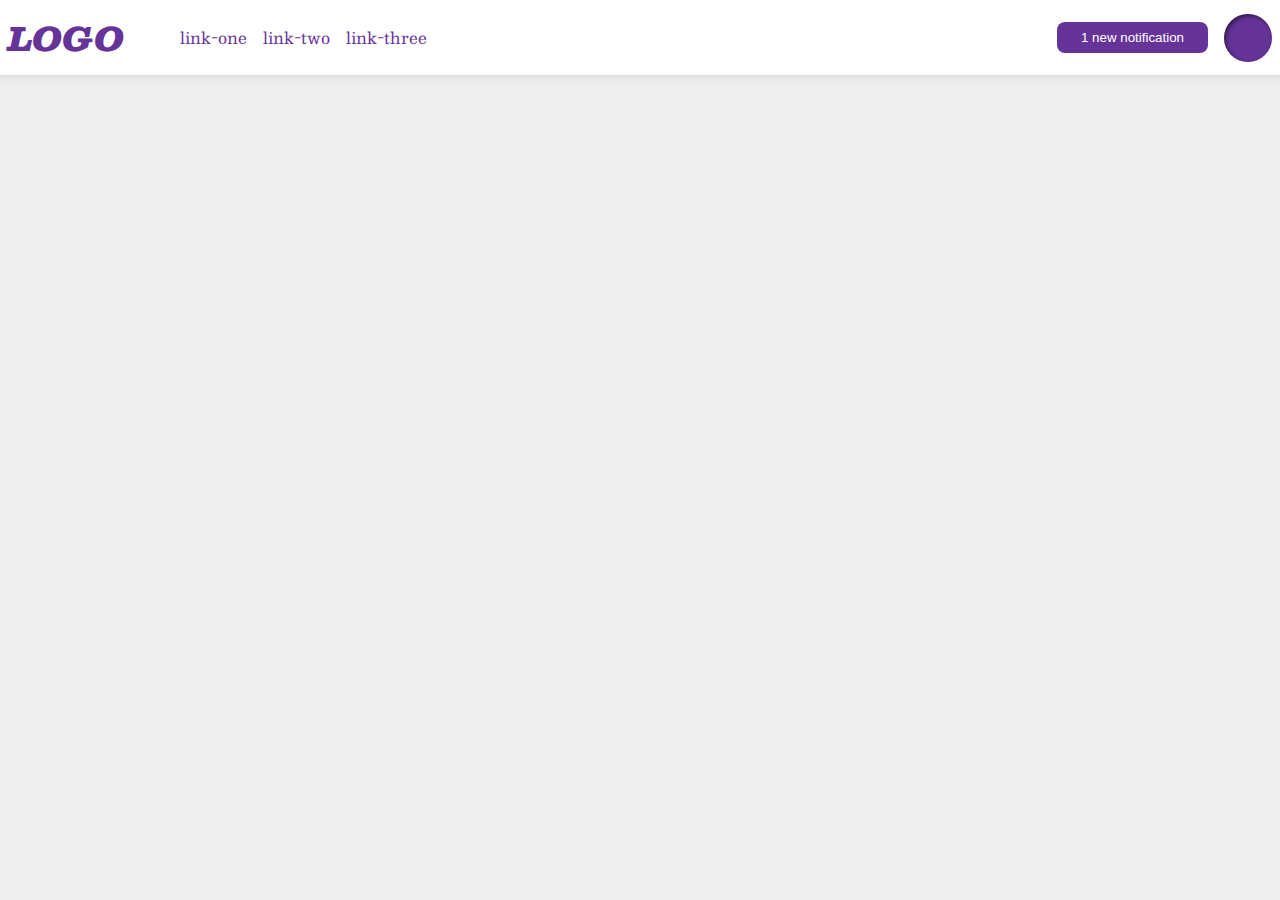
<file: flex/03-flex-header-2/index.html>
<!DOCTYPE html>
<html lang="en">
  <head>
    <meta charset="UTF-8">
    <meta http-equiv="X-UA-Compatible" content="IE=edge">
    <meta name="viewport" content="width=device-width, initial-scale=1.0">
    <title>Flex Header 2</title>
    <link rel="stylesheet" href="style.css">
  </head>
  <body>
    <div class="header">
      <div class="left">
        <div class="logo">
          LOGO
        </div>
        <ul class="links">
          <li><a href="google.com">link-one</a></li>
          <li><a href="google.com">link-two</a></li>
          <li><a href="google.com">link-three</a></li>
        </ul>
      </div>
      <div class="right">
        <button class="notifications">
          1 new notification
        </button>
        <div class="profile-image"></div>
      </div>
      </div>
  </body>
</html>
</file>
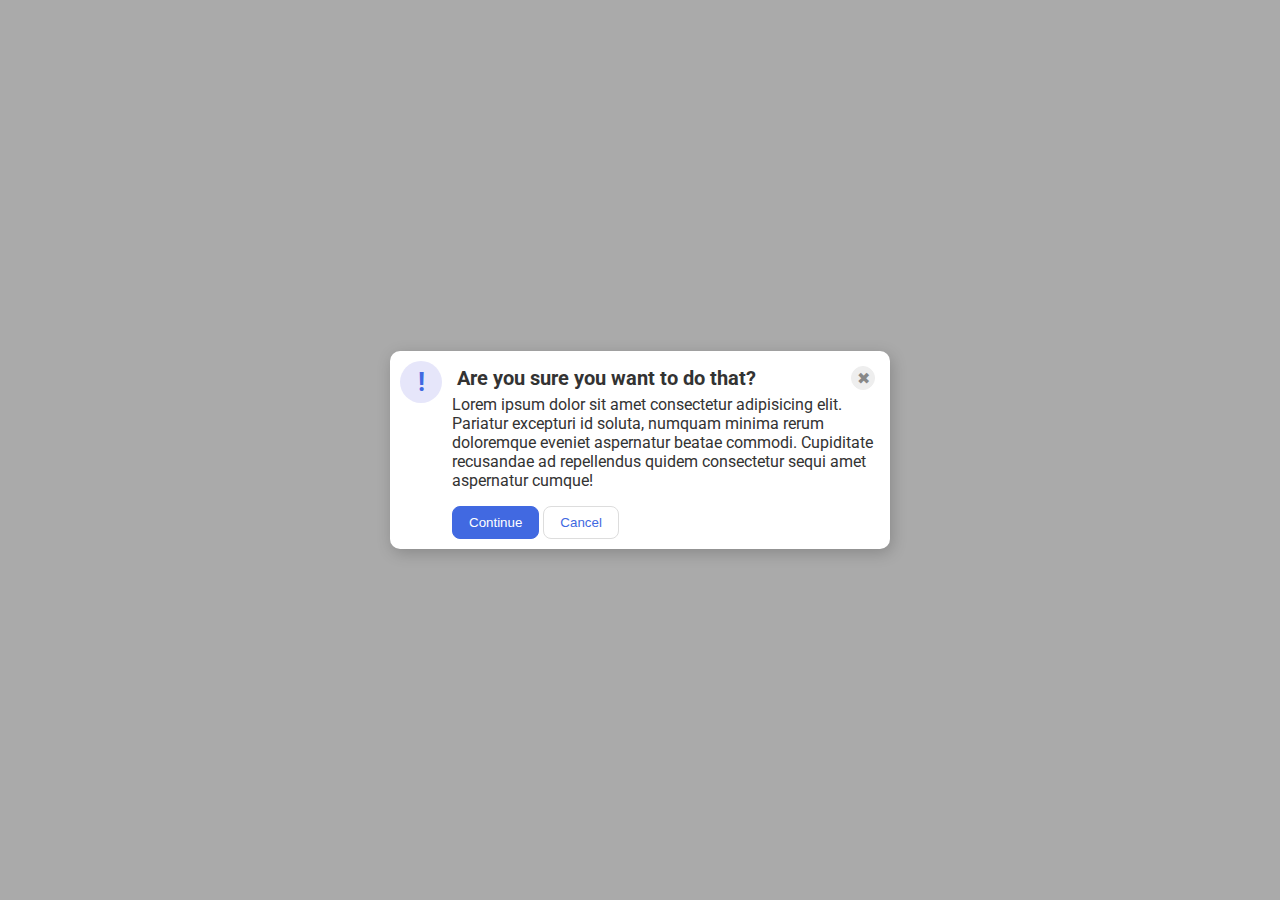
<file: flex/05-flex-modal/index.html>
<!DOCTYPE html>
<html lang="en">
  <head>
    <meta charset="UTF-8">
    <meta http-equiv="X-UA-Compatible" content="IE=edge">
    <meta name="viewport" content="width=device-width, initial-scale=1.0">
    <link rel="stylesheet" href="style.css">
    <title>Modal</title>
  </head>
  <body>
    <div class="modal">
      <div class="icon">!</div>

      <div class="container">
        <div class="header">Are you sure you want to do that?
          <button class="close-button">✖</button>
        </div>

        <div class="text">Lorem ipsum dolor sit amet consectetur adipisicing elit. Pariatur excepturi id soluta, numquam minima rerum doloremque eveniet aspernatur beatae commodi. Cupiditate recusandae ad repellendus quidem consectetur sequi amet aspernatur cumque!</div>
          <button class="continue">Continue</button>
          <button class="cancel">Cancel</button>

      </div>


    </div>
  </body>
</html>
</file>
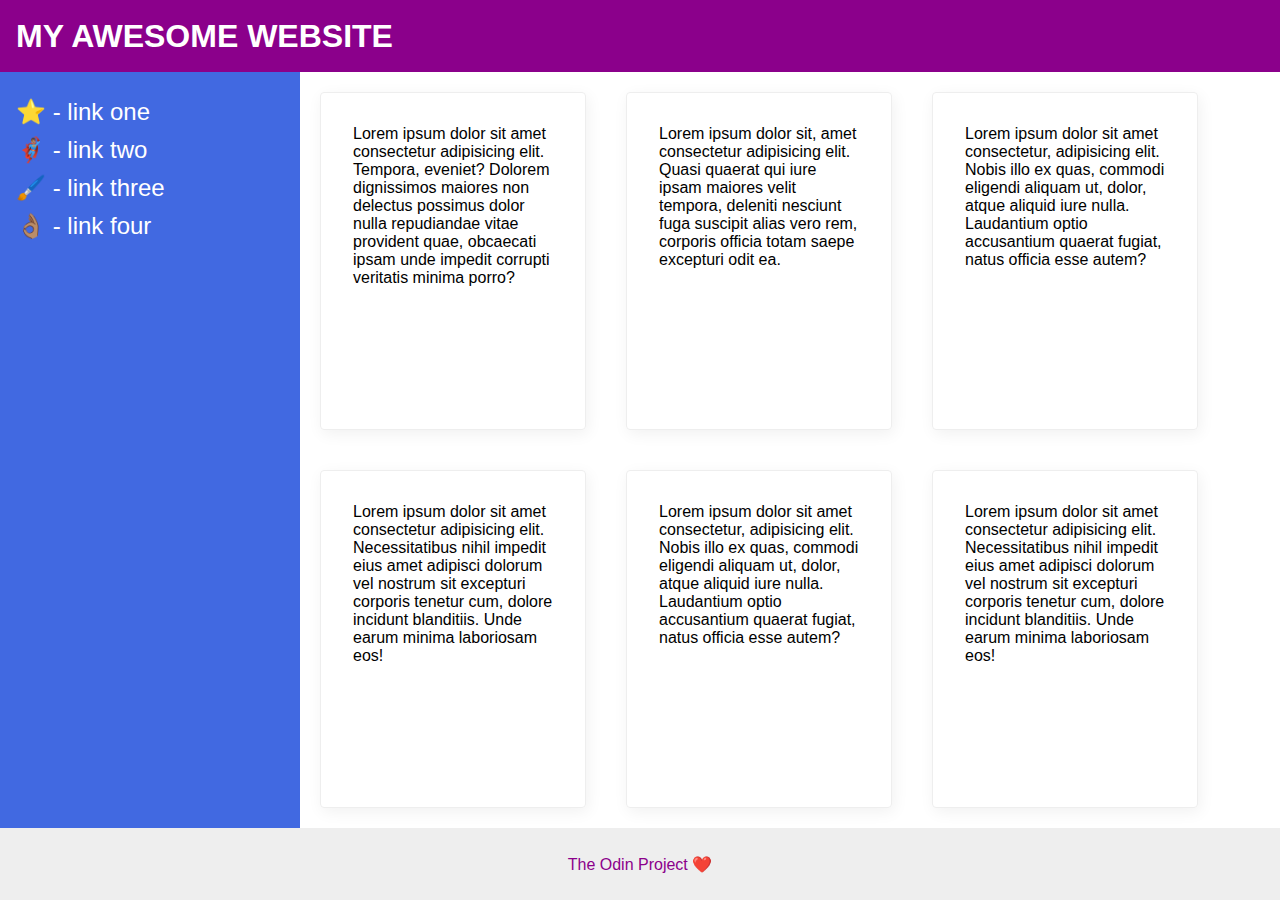
<file: flex/07-flex-layout-2/index.html>
<!DOCTYPE html>
<html lang="en">
  <head>
    <meta charset="UTF-8">
    <meta http-equiv="X-UA-Compatible" content="IE=edge">
    <meta name="viewport" content="width=device-width, initial-scale=1.0">
    <title>The Holy Grail</title>
    <link rel="stylesheet" href="style.css">
  </head>
  <body>

    <div class="header">
      MY AWESOME WEBSITE
    </div>
    
    <div class="page">
      <div class="sidebar">
        <ul>
          <li><a href="#">⭐ - link one</a></li>
          <li><a href="#">🦸🏽‍♂️ - link two</a></li>
          <li><a href="#">🖌️ - link three</a></li>
          <li><a href="#">👌🏽 - link four</a></li>
        </ul>
      </div>

      <div class="content">
        <div class="card">Lorem ipsum dolor sit amet consectetur adipisicing elit. Tempora, eveniet? Dolorem dignissimos maiores non delectus possimus dolor nulla repudiandae vitae provident quae, obcaecati ipsam unde impedit corrupti veritatis minima porro?</div>
        <div class="card">Lorem ipsum dolor sit, amet consectetur adipisicing elit. Quasi quaerat qui iure ipsam maiores velit tempora, deleniti nesciunt fuga suscipit alias vero rem, corporis officia totam saepe excepturi odit ea.</div>
        <div class="card">Lorem ipsum dolor sit amet consectetur, adipisicing elit. Nobis illo ex quas, commodi eligendi aliquam ut, dolor, atque aliquid iure nulla. Laudantium optio accusantium quaerat fugiat, natus officia esse autem?</div>
        <div class="card">Lorem ipsum dolor sit amet consectetur adipisicing elit. Necessitatibus nihil impedit eius amet adipisci dolorum vel nostrum sit excepturi corporis tenetur cum, dolore incidunt blanditiis. Unde earum minima laboriosam eos!</div>
        <div class="card">Lorem ipsum dolor sit amet consectetur, adipisicing elit. Nobis illo ex quas, commodi eligendi aliquam ut, dolor, atque aliquid iure nulla. Laudantium optio accusantium quaerat fugiat, natus officia esse autem?</div>
        <div class="card">Lorem ipsum dolor sit amet consectetur adipisicing elit. Necessitatibus nihil impedit eius amet adipisci dolorum vel nostrum sit excepturi corporis tenetur cum, dolore incidunt blanditiis. Unde earum minima laboriosam eos!</div>
      </div>
    </div>
    


    
    
    <div class="footer">
      The Odin Project ❤️
    </div>
  </body>
</html>
</file>
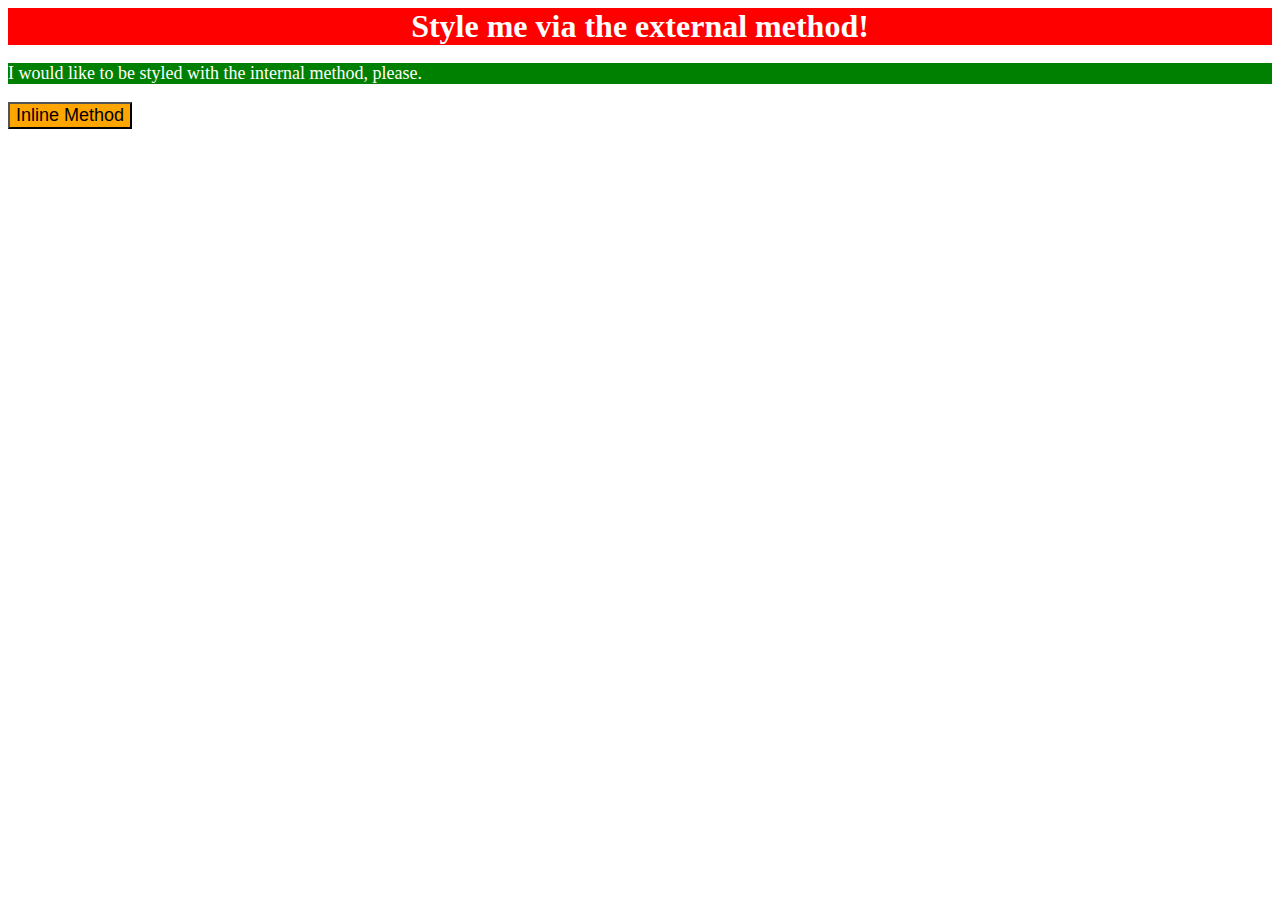
<file: foundations/01-css-methods/index.html>
<!DOCTYPE html>
<html lang="en">
  <head>
    <meta charset="UTF-8">
    <meta http-equiv="X-UA-Compatible" content="IE=edge">
    <meta name="viewport" content="width=device-width, initial-scale=1.0">
    <!--External CSS Styling--->
    <link rel="stylesheet" href="styles.css">
    <!------------------------->
    
    <!--Internal CSS Styling--->
    <style>
      p {
        background-color: green;
        color: white;
        font-size: 18px;
      }
    </style>
    <!------------------------->

    <title>Methods for Adding CSS</title>
  </head>
  <body>
    <div>Style me via the external method!</div>
    <p>I would like to be styled with the internal method, please.</p>
    <button style="background-color: orange; font-size: 18px;">Inline Method</button>
  </body>
</html>
</file>
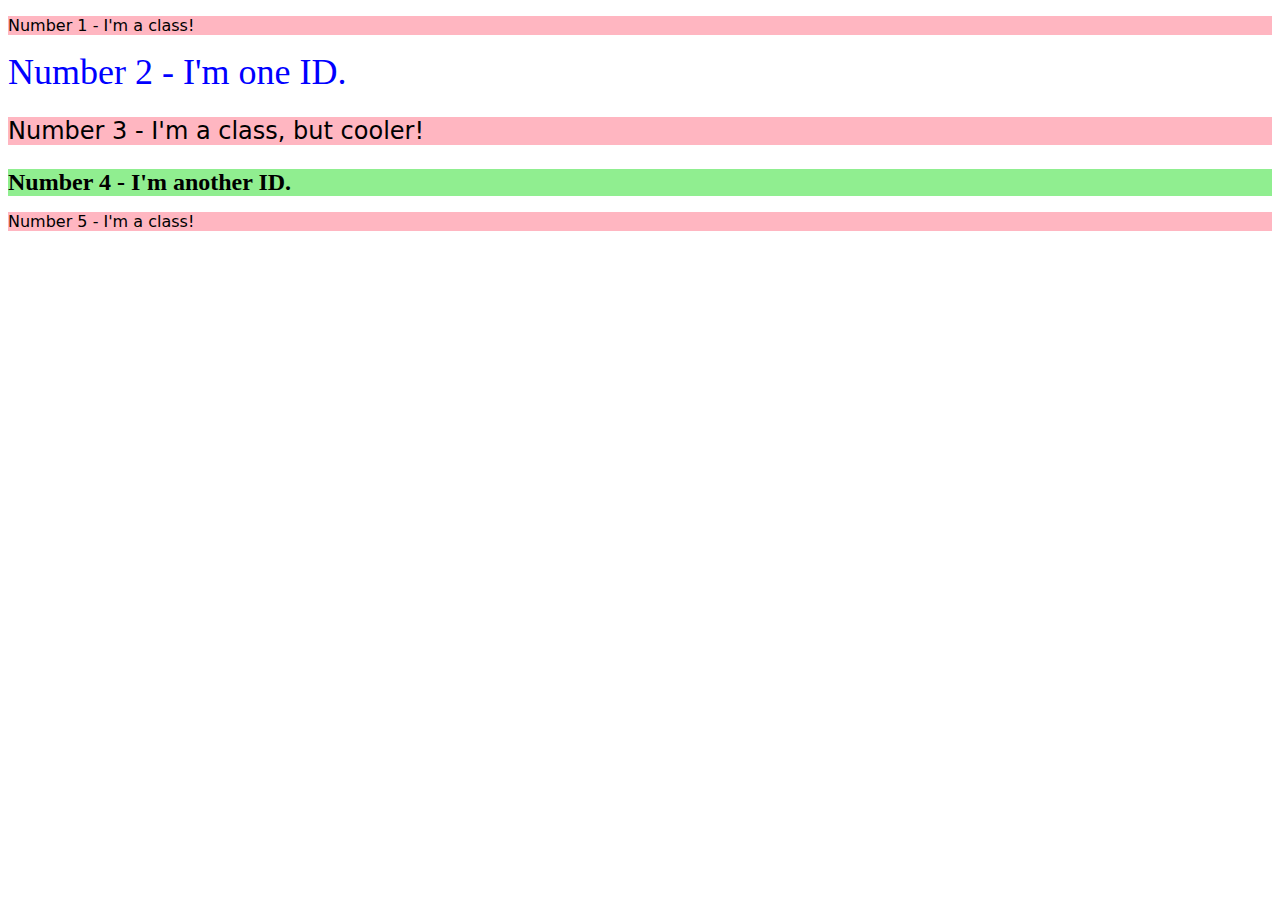
<file: foundations/02-class-id-selectors/index.html>
<!DOCTYPE html>
<html lang="en">
  <head>
    <meta charset="UTF-8">
    <meta http-equiv="X-UA-Compatible" content="IE=edge">
    <meta name="viewport" content="width=device-width, initial-scale=1.0">
    <title>Class and ID Selectors</title>
    <link rel="stylesheet" href="style.css">
  </head>
  <body>
    <p class="pink">Number 1 - I'm a class!</p>
    <div id="no2">Number 2 - I'm one ID.</div>
    <p class="pink no3">Number 3 - I'm a class, but cooler!</p>
    <div id="no4">Number 4 - I'm another ID.</div>
    <p class="pink">Number 5 - I'm a class!</p>
  </body>
</html>
</file>
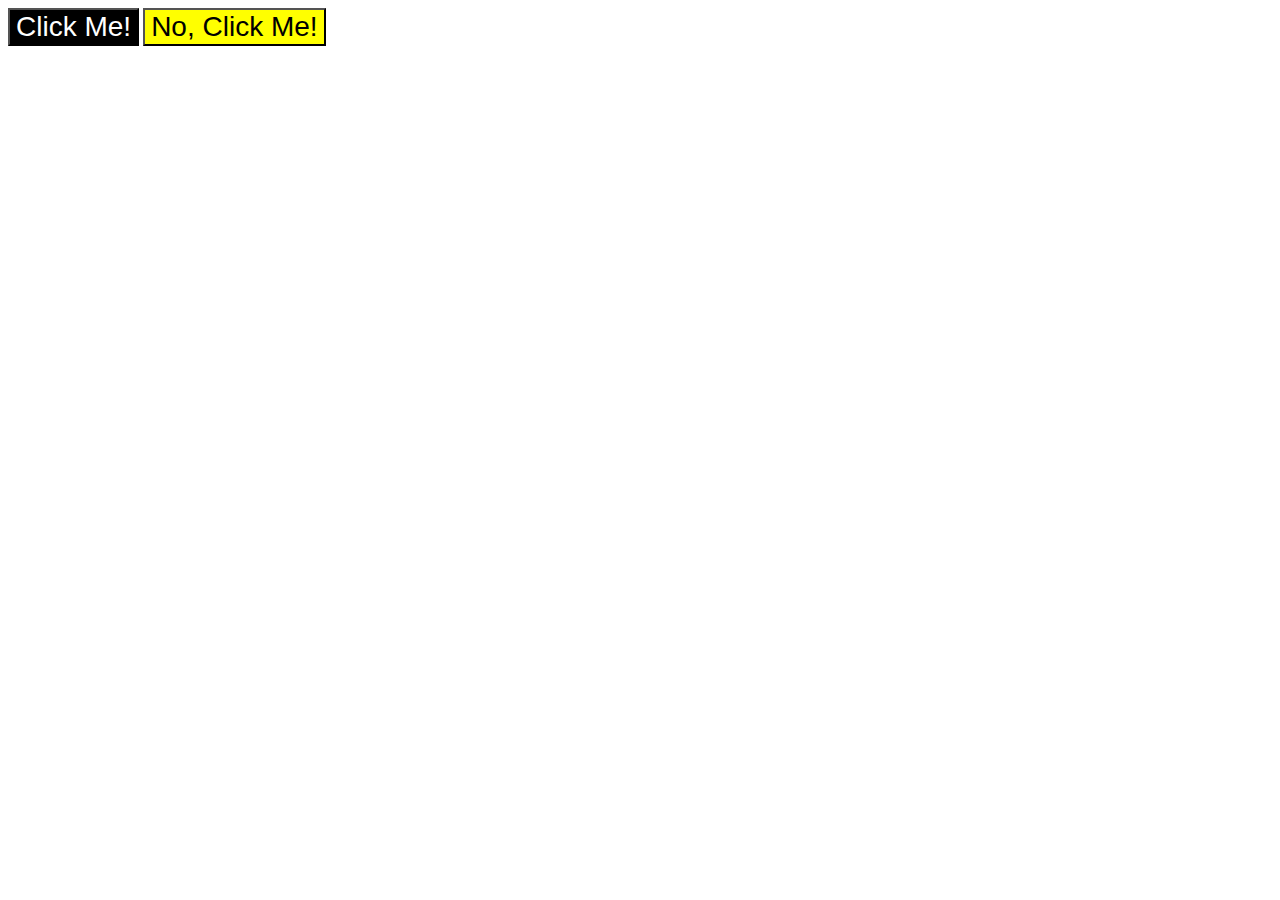
<file: foundations/03-grouping-selectors/index.html>
<!DOCTYPE html>
<html lang="en">
  <head>
    <meta charset="UTF-8">
    <meta http-equiv="X-UA-Compatible" content="IE=edge">
    <meta name="viewport" content="width=device-width, initial-scale=1.0">
    <title>Grouping Selectors</title>
    <link rel="stylesheet" href="style.css">
  </head>
  <body>
    <button class="btn1">Click Me!</button>
    <button class="btn2">No, Click Me!</button>
  </body>
</html>
</file>
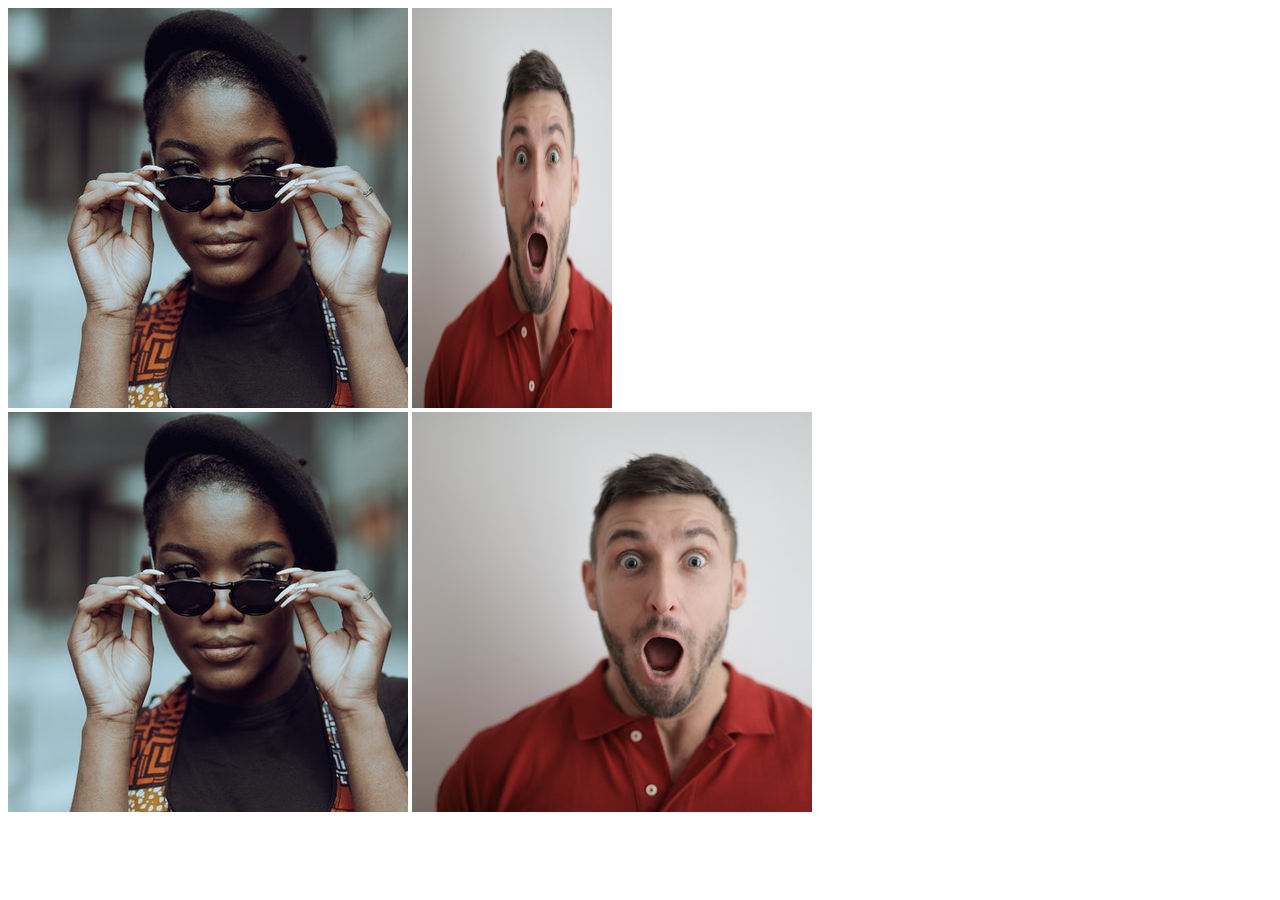
<file: foundations/04-chaining-selectors/index.html>
<!DOCTYPE html>
<html lang="en">
  <head>
    <meta charset="UTF-8">
    <meta http-equiv="X-UA-Compatible" content="IE=edge">
    <meta name="viewport" content="width=device-width, initial-scale=1.0">
    <title>Chaining Selectors</title>
    <link rel="stylesheet" href="style.css">
  </head>
  <body>
    <!-- Check image source path. Review Foundations lesson - Links and Images -->
    <!-- Use the classes BELOW this line -->
    <div>
      <img class="avatar proportioned" src="images/pexels-katho-mutodo-8434791.jpg" alt="Woman with glasses">
      <img class="avatar distorted" src="images/pexels-andrea-piacquadio-3777931.jpg" alt="Man with surprised expression">
    </div>
    <!-- Use the classes ABOVE this line -->
    <div>
      <img class="original proportioned" src="images/pexels-katho-mutodo-8434791.jpg" alt="Woman with glasses">
      <img class="original distorted" src="images/pexels-andrea-piacquadio-3777931.jpg" alt="Man with surprised expression">
    </div>
  </body>
</html>
</file>
<file: flex/03-flex-header-2/style.css>
/* this is some magical font-importing.  
you'll learn about it later. */
@import url('https://fonts.googleapis.com/css2?family=Besley:ital,wght@0,400;1,900&display=swap');

body {
  margin: 0;
  background: #eee;
  font-family: Besley, serif;
}

.header {
  background: white;
  border-bottom: 1px solid #ddd;
  box-shadow: 0 0 8px rgba(0,0,0,.1);
  display: flex;
  justify-content: space-between;
  padding: 8px ;
}

.profile-image {
  background: rebeccapurple;
  box-shadow: inset 2px 2px 4px rgba(0,0,0,.5);
  border-radius: 50%;
  width: 48px;
  height: 48px;

}

.logo {
  color: rebeccapurple;
  font-size: 32px;
  font-weight: 900;
  font-style: italic;
}

button {
  border: none;
  border-radius: 8px;
  background: rebeccapurple;
  color: white;
  padding: 8px 24px;

}

a {
  /* this removes the line under our links */
  text-decoration: none;
  color: rebeccapurple;
}

ul {
  list-style-type: none;
  display: flex;
  gap: 16px;
}

.left, .right {
  display: flex;
  align-items: center;
  gap: 16px;
}
</file>
<file: flex/05-flex-modal/style.css>
@import url('https://fonts.googleapis.com/css2?family=Roboto:wght@400;700&display=swap');

html, body {
  height: 100%;
}

body {
  font-family: Roboto, sans-serif;
  margin: 0;
  background: #aaa;
  color: #333;
  /* I'll give you this one for free lol */
  display: flex;
  align-items: center;
  justify-content: center;
}

.modal {
  background: white;
  width: 480px;
  border-radius: 10px;
  box-shadow: 2px 4px 16px rgba(0,0,0,.2);
  display: flex;
  gap: 10px;
  padding: 10px;
}

.icon {
  color: royalblue;
  font-size: 26px;
  font-weight: 700;
  background: lavender;
  width: 42px;
  height: 42px;
  border-radius: 50%;
  display: flex;
  align-items: center;
  justify-content: center;
  flex-shrink: 0;
}

.header {
  display: flex;
  align-items: center;
  justify-content: space-between;
  font-weight: bold;
  font-size: 20px;
  margin: 5px;
}

.text {
  margin-bottom: 16px;
}

.close-button {
  background: #eee;
  border-radius: 50%;
  color: #888;
  font-weight: 400;
  font-size: 16px;
  height: 24px;
  width: 24px;
  display: flex;
  align-items: center;
  justify-content: center;
  border: 1px solid #eee;
  padding: 0;
}

button {
  cursor: pointer;
  padding: 8px 16px;
  border-radius: 8px;
}

button.continue {
  background: royalblue;
  border: 1px solid royalblue;
  color: white;
}

button.cancel {
  background: white;
  border: 1px solid #ddd;
  color: royalblue;
}
</file>
<file: flex/07-flex-layout-2/style.css>
body {
  font-family: -apple-system, BlinkMacSystemFont, 'Segoe UI', Roboto, Oxygen, Ubuntu, Cantarell, 'Open Sans', 'Helvetica Neue', sans-serif;
  margin: 0;
  min-height: 100vh;
  display: flex;
  flex-direction: column;
}

.header {
  height: 72px;
  background: darkmagenta;
  color: white;
  font-size: 32px;
  font-weight: 900;
  display: flex;
  align-items: center;
  padding-left: 16px;
}

.footer {
  height: 72px;
  background: #eee;
  color: darkmagenta;
  display: flex;
  justify-content: center;
  align-items: center;
}

.page {
  display: flex;
  flex: 1;
}

.sidebar {
  width: 300px;
  background: royalblue;
  box-sizing: border-box;
  flex-shrink: 0;
  padding: 16px;
}

.content {
  display: flex;
  flex-wrap: wrap;
  flex: 1;
}

.card {
  border: 1px solid #eee;
  box-shadow: 2px 4px 16px rgba(0,0,0,.06);
  border-radius: 4px;
  padding: 32px;
  width: 200px;
  margin: 20px
}

a {
  font-size: 24px;
  color: white;
  text-decoration: none;
}

ul {
  list-style: none;
  margin: 0;
  padding: 0;
}

li {
  margin: 10px 0px;
}
</file>
<file: foundations/01-css-methods/styles.css>
div {
    background-color: red;
    color: white;
    font-size: 32px;
    text-align: center;
    font-weight: bold;
}
</file>
<file: foundations/02-class-id-selectors/style.css>
.pink {
    background-color: #FFB6C1;
    font-family: Verdana, "Dejavu Sans", serif;
}
#no2 {
    color: blue;
    font-size: 36px;
}
.pink.no3 {
    font-size: 24px;
}
#no4 {
    background-color: #90EE90;
    font-size: 24px;
    font-weight: bold;
}
</file>
<file: foundations/03-grouping-selectors/style.css>
.btn1{
    background-color: black;
    color: white;
}

.btn2{
    background-color: yellow;
}

.btn1,
.btn2 {
    font-size: 28px;
    font-family: Helvetica, "Times New Roman", sans-serif;
}
</file>
<file: foundations/04-chaining-selectors/style.css>
/* Add CSS Styling */
.avatar.proportion {
    width: 300px;
    height: auto;
}

.avatar.distorted{
    width: 200px;
    height: 400px;
}
</file>
